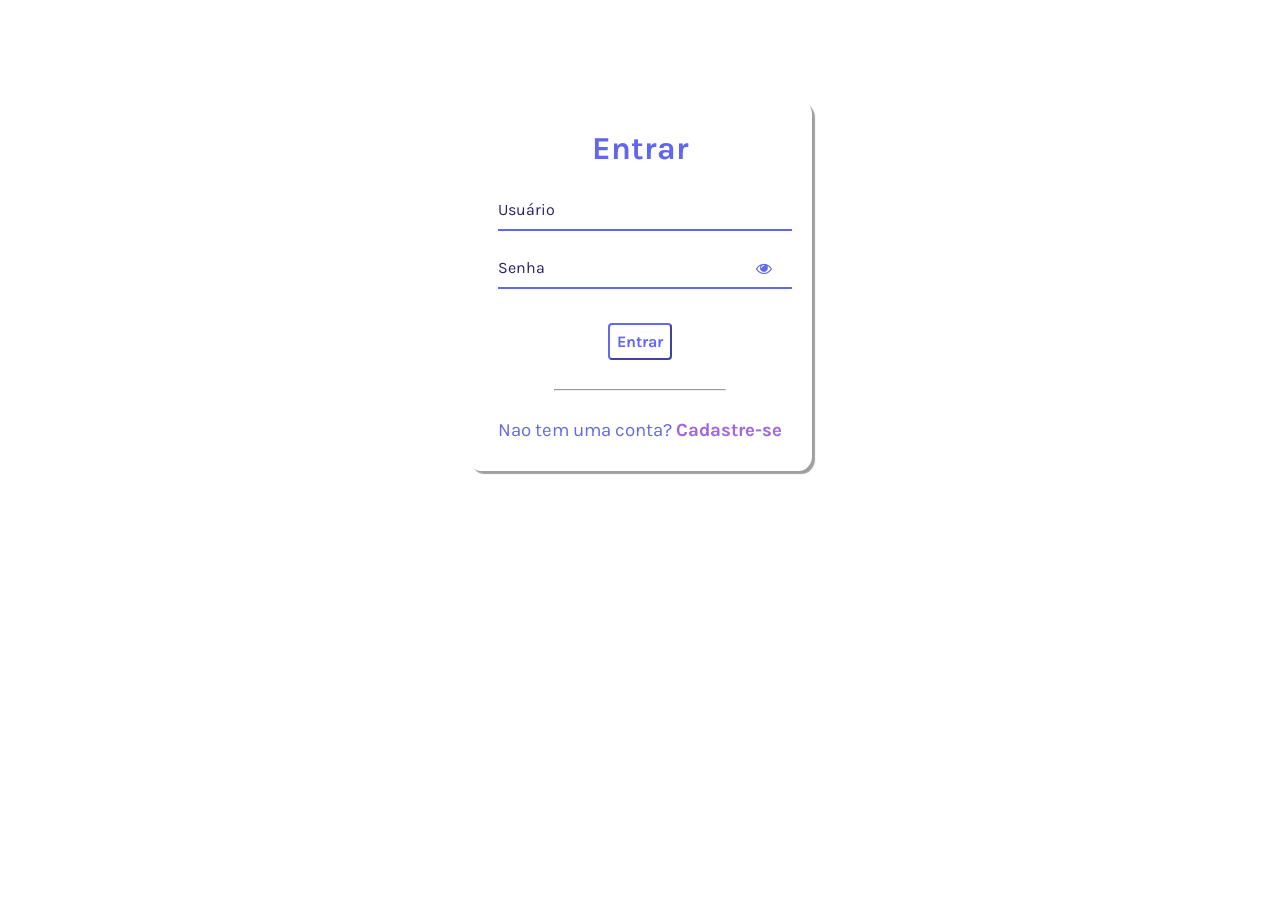
<file: index.html>
<!DOCTYPE html>
<html lang="pt-br">
<head>
    <meta charset="UTF-8">
    <meta http-equiv="X-UA-Compatible" content="IE=edge">
    <meta name="viewport" content="width=device-width, initial-scale=1.0">
    <title>Login</title>
    <link rel="stylesheet" href="/css/style.css">    
    <link rel="stylesheet" href="https://stackpath.bootstrapcdn.com/font-awesome/4.7.0/css/font-awesome.min.css">  
</head>
<body>
     <form action="">
        <div class="container">
            <div class="card">
                <h1>Entrar</h1>

                <div id="msgError"></div>

                <div class="label-float">
                    <input type="text" id="usuario" placeholder="" required>
                    <label id="userLabel" for="usuario">Usuário</label>
                </div>
                <div class="label-float">
                    <input type="password" id="senha" placeholder=""required>
                    <label id="senhaLabel" for="usuario">Senha</label>
                    <i class="fa fa-eye" aria-hidden="true"></i>
                </div>

                

                <div class="justify-center">
                    <button onclick="entrar()">Entrar</button>
                </div>
                <div class="justify-center">
                    <hr>
                </div>    

                <p>Nao tem uma conta?
                    <a href="/cadastro.html">Cadastre-se</a>

                </p>
            </div>
        </div>
     </form>
</body>

<script src="/js/scripts.js"></script>
</html>
</file>
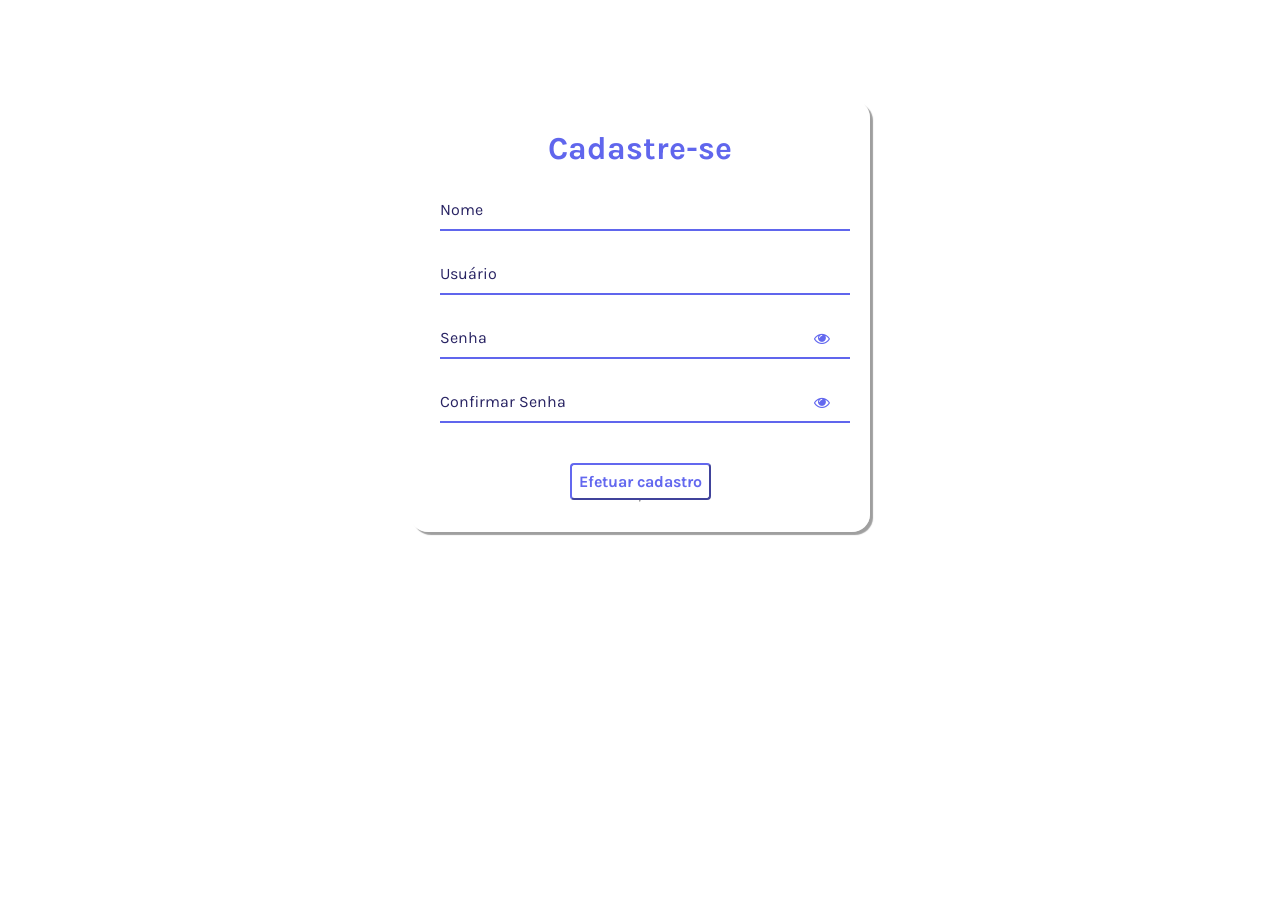
<file: cadastro.html>
<!DOCTYPE html>
<html lang="pt-br">
<head>
    <meta charset="UTF-8">
    <meta http-equiv="X-UA-Compatible" content="IE=edge">
    <meta name="viewport" content="width=device-width, initial-scale=1.0">
    <title>Cadastrar</title>
    <link rel="stylesheet" href="/css/register.css">    
    <link rel="stylesheet" href="https://stackpath.bootstrapcdn.com/font-awesome/4.7.0/css/font-awesome.min.css">  
    
</head>
<body>
    <form action="">
       <div class="container">
           <div class="card">
               <h1>Cadastre-se</h1>

               <div id="msgError"></div>
               <div id="msgSuccess"></div>
             
               <div class="label-float">
                   <input type="text" id="name" placeholder="" required>
                   <label id="labelName" for="usuario">Nome</label>
               </div>

               <div class="label-float">
                   <input type="text" id="usuario" placeholder="" required>
                   <label id="labelUser" for="usuario">Usuário</label>
               </div>
               <div class="label-float">
                   <input type="password" id="senha" placeholder=""required>
                   <label id="labelPassword" for="usuario">Senha</label>
                   <i id="verSenha" class="fa fa-eye" aria-hidden="true"></i>
               </div>
             
                <div class="label-float">
                   <input type="password" id="confirmSenha" placeholder=""required>
                   <label id="labelConfirmPassword" for="usuario">Confirmar Senha</label>
                   <i id="verConfirmSenha" class="fa fa-eye" aria-hidden="true"></i>
               </div>

               <div class="justify-center">
                   <button onclick="cadastrar()">Efetuar cadastro</button>
               </div>
               <div class="justify-center">
                   <hr>
               </div>    

              
           </div>
       </div>
    </form>
</body>

<script src="/js/register.js"></script>
</html>

</html>
</body>


</html>
</file>
<file: css/style.css>
@import url('https://fonts.googleapis.com/css2?family=Karla:wght@300;400&display=swap');

* {
    margin: 0;
    padding: 0;
    font-family: 'Karla', sans-serif;
}

body {
    background-image: url(https://img.freepik.com/psd-premium/fundo-abstrato_69089-33.jpg?w=996);    
    background-size: cover;
    background-attachment: fixed;
}

.container {
    display: flex;
    justify-content: center;
    width: 100%;
    margin-top: 100px;
}

.card {
    background-color: #ffffff80;
    padding: 30px;
    border-radius: 4%;
    box-shadow: 3px 3px 1px 0px #00000060;
}

h1 {
    text-align: center;
    margin-bottom: 20px;
    color: #6066ed;
}

.label-float input {
    width: 100%;
    padding: 5px 5px;
    display: inline-block;
    border: 0;
    border-bottom: 2px solid #6066ed;
    background-color: transparent;
    outline: none;
    min-width: 180px;
    font-size: 16px;
    transition: all x3s ease-out;
    border-radius: 0;
}

.label-float {
    position: relative;
    padding-top: 13px;
    margin-top: 5%;
    margin-bottom: 5%;
}


.label-float input:focus {
    border-bottom: 2px solid #e785b5;
} 

.label-float label {
    color: #272262;
   pointer-events: none;
   position: absolute;
   top: 0;
   left: 0;
   margin-top: 13px;
   transition: all .3s ease-out;
}

.label-float input:focus + label,
.label-float input:valid + label{

    font-size: 13px;
    margin-top: 0;
    color: #4038a0;
}

button {
    background-color: transparent;
    border-color: #6368ef;
    color: #6368ef;
    padding: 7px;
    font-weight: bold;
    font-size: 12pt;
    margin-top: 20px;
    border-radius: 4px;
    cursor: pointer;
    outline: none;
    transition: all .4s ease-out;

}

button:hover {
    background-color: #6368ef;
    color: #fff;   
}

.justify-center {
    display: flex;
    justify-content: center;
}

hr {
    margin-top: 10%;
    margin-bottom: 10%;
    width: 60%;
}

p {
    color: #6368ef;
    font-size: 14pt;
    text-align: center;
}

a {
    color: #a166de;
    font-weight: bold;
    text-decoration: none;

}

a:hover {
    color: #6368ef;
    transition: all .3s ease-out;
}


#msgError {
    text-align: center;
    color: #ff0000;
    background-color: #ffbbbb;
    padding: 10px;
    border-radius: 4px;
    display: none;
}

.fa-eye {
    position: absolute;
    top: 15px;
    right: 10px;
    cursor: pointer;
    color: #6368ef;
}
</file>
<file: css/register.css>
@import url('https://fonts.googleapis.com/css2?family=Karla:wght@300;400&display=swap');

* {
    margin: 0;
    padding: 0;
    font-family: 'Karla', sans-serif;
}

body {
    background-image: url(https://img.freepik.com/psd-premium/fundo-abstrato_69089-33.jpg?w=996);    
    background-size: cover;
    background-attachment: fixed;
}

.container {
    display: flex;
    justify-content: center;
    width: 100%;
    margin-top: 100px;
}

.card {
    background-color: #ffffff80;
    padding: 30px;
    border-radius: 4%;
    box-shadow: 3px 3px 1px 0px #00000060;
    width: 400px;
}

h1 {
    text-align: center;
    margin-bottom: 20px;
    color: #6066ed;
}

.label-float input {
    width: 100%;
    padding: 5px 5px;
    display: inline-block;
    border: 0;
    border-bottom: 2px solid #6066ed;
    background-color: transparent;
    outline: none;
    min-width: 180px;
    font-size: 16px;
    transition: all x3s ease-out;
    border-radius: 0;
}

.label-float {
    position: relative;
    padding-top: 13px;
    margin-top: 5%;
    margin-bottom: 5%;
}


.label-float input:focus {
    border-bottom: 2px solid #e785b5;
} 

.label-float label {
    color: #272262;
   pointer-events: none;
   position: absolute;
   top: 0;
   left: 0;
   margin-top: 13px;
   transition: all .3s ease-out;
}

.label-float input:focus + label,
.label-float input:valid + label  {
    font-size: 13px;
    margin-top: 0;
    color: #4038a0;
}

button {
    background-color: transparent;
    border-color: #6368ef;
    color: #6368ef;
    padding: 7px;
    font-weight: bold;
    font-size: 12pt;
    margin-top: 20px;
    border-radius: 4px;
    cursor: pointer;
    outline: none;
    transition: all .4s ease-out;

}

button:hover {
    background-color: #6368ef;
    color: #fff;   
}

.justify-center {
    display: flex;
    justify-content: center;
}

.fa-eye {
    position: absolute;
    top: 15px;
    right: 10px;
    cursor: pointer;
    color: #6368ef;
}

#msgError {
 text-align: center;
 color: #ff0000;
 background-color: #ffbbbb ;
 padding: 10px;
 border-radius: 4px;
 display: none;
}

#msgSuccess {
    text-align: center;
    color: #00bb00;
    background-color: #bbffbe ;
    padding: 10px;
    border-radius: 4px;
    display: none;
}
</file>
